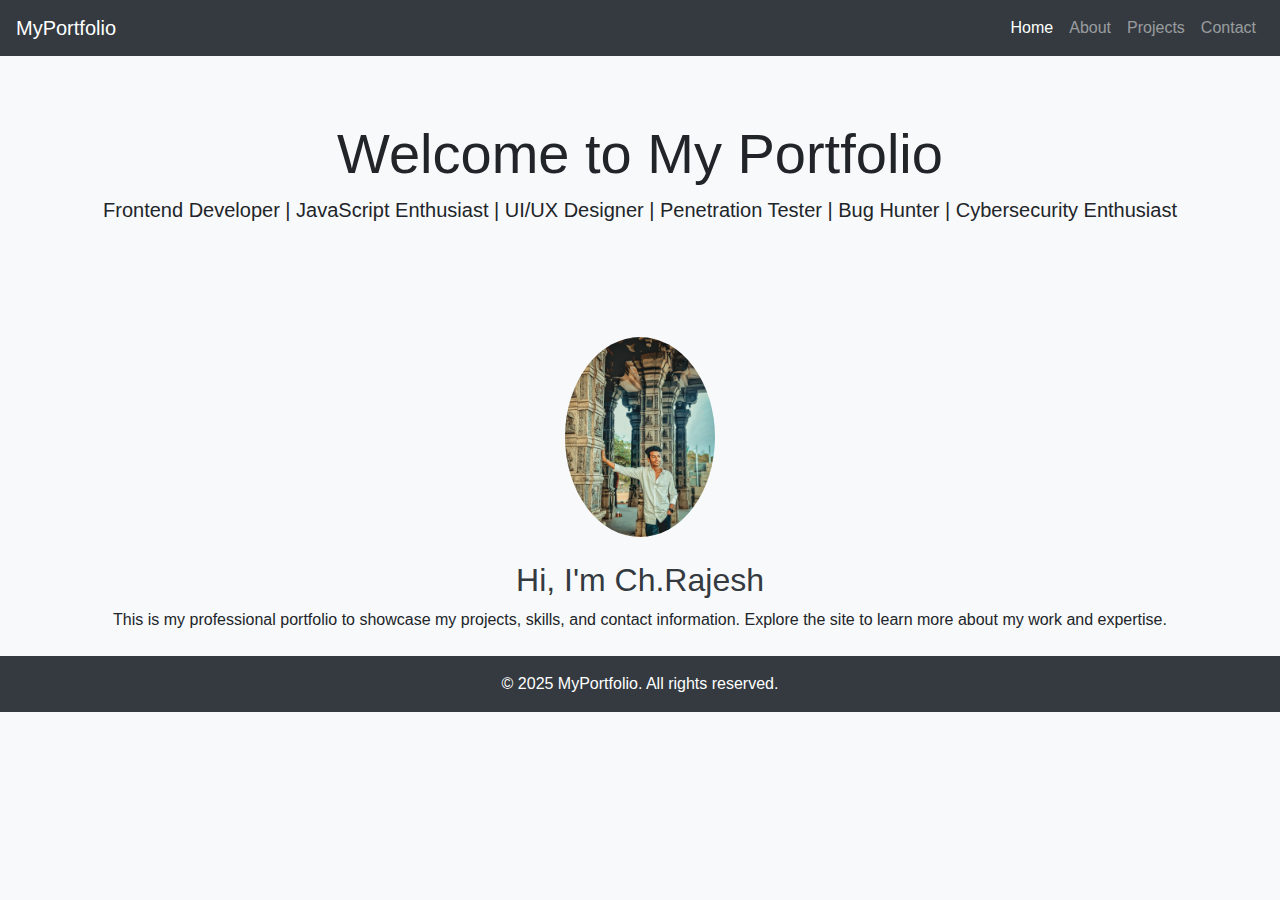
<file: portifolio/index.html>
<!DOCTYPE html>
<html lang="en">
<head>
  <meta charset="UTF-8" />
  <meta name="viewport" content="width=device-width, initial-scale=1.0"/>
  <title>My Portfolio</title>
  <link rel="stylesheet" href="https://maxcdn.bootstrapcdn.com/bootstrap/4.5.2/css/bootstrap.min.css"/>
  <link rel="stylesheet" href="styles.css"/>
</head>
<body>
  <!-- Navigation Bar -->
  <nav class="navbar navbar-expand-lg navbar-dark bg-dark">
    <a class="navbar-brand" href="index.html">MyPortfolio</a>
    <button class="navbar-toggler" type="button" data-toggle="collapse" data-target="#navbarNav">
      <span class="navbar-toggler-icon"></span>
    </button>
    <div class="collapse navbar-collapse" id="navbarNav">
      <ul class="navbar-nav ml-auto">
        <li class="nav-item active"><a class="nav-link" href="index.html">Home</a></li>
        <li class="nav-item"><a class="nav-link" href="about.html">About</a></li>
        <li class="nav-item"><a class="nav-link" href="projects.html">Projects</a></li>
        <li class="nav-item"><a class="nav-link" href="contact.html">Contact</a></li>
      </ul>
    </div>
  </nav>

  <!-- Header Section -->
  <header class="jumbotron text-center bg-light">
    <h1 class="display-4">Welcome to My Portfolio</h1>
    <p class="lead">Frontend Developer | JavaScript Enthusiast | UI/UX Designer | Penetration Tester | Bug Hunter | Cybersecurity Enthusiast</p>
  </header>

  <!-- Main Content -->
  <div class="container text-center">
    <img src="portifolio.jpg" alt="Profile" class="rounded-circle mb-4" width="150"/>
    <h2>Hi, I'm Ch.Rajesh</h2>
    <p>This is my professional portfolio to showcase my projects, skills, and contact information. Explore the site to learn more about my work and expertise.</p>
  </div>

  <!-- Footer -->
  <footer class="bg-dark text-white text-center p-3 mt-4">
    &copy; 2025 MyPortfolio. All rights reserved.
  </footer>

  <!-- Scripts -->
  <script src="https://code.jquery.com/jquery-3.5.1.slim.min.js"></script>
  <script src="https://cdn.jsdelivr.net/npm/bootstrap@4.5.2/dist/js/bootstrap.bundle.min.js"></script>
  <script src="script.js"></script>
</body>
</html>
</file>
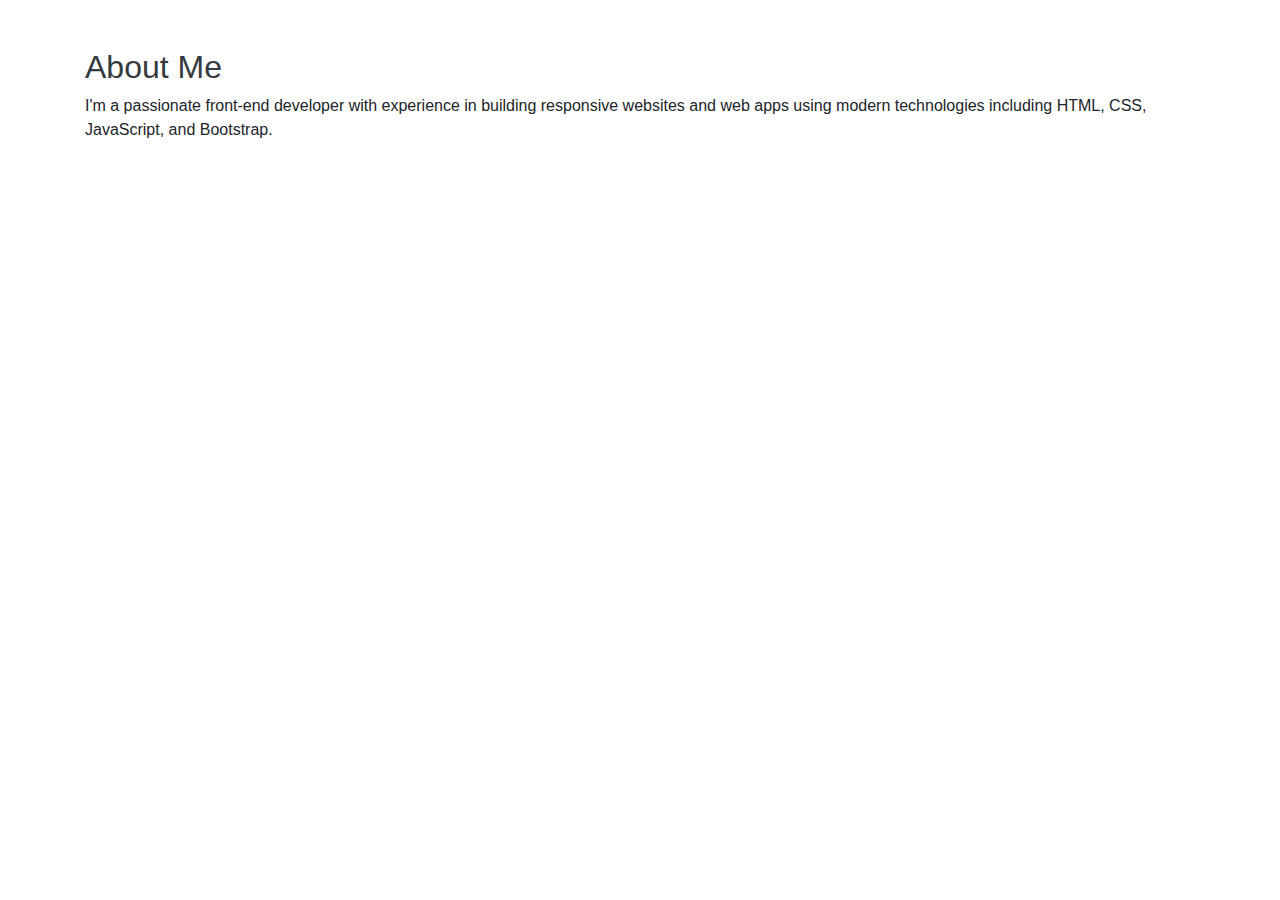
<file: portifolio/about.html>
<!DOCTYPE html>
<html lang="en">
<head>
  <meta charset="UTF-8">
  <title>About Me</title>
  <link rel="stylesheet" href="styles.css">
  <link rel="stylesheet" href="https://maxcdn.bootstrapcdn.com/bootstrap/4.5.2/css/bootstrap.min.css">
</head>
<body>
  <!-- Navbar copied from index.html -->
  <div class="container mt-5">
    <h2>About Me</h2>
    <p>I'm a passionate front-end developer with experience in building responsive websites and web apps using modern technologies including HTML, CSS, JavaScript, and Bootstrap.</p>
  </div>
  <script src="script.js"></script>
</body>
</html>
</file>
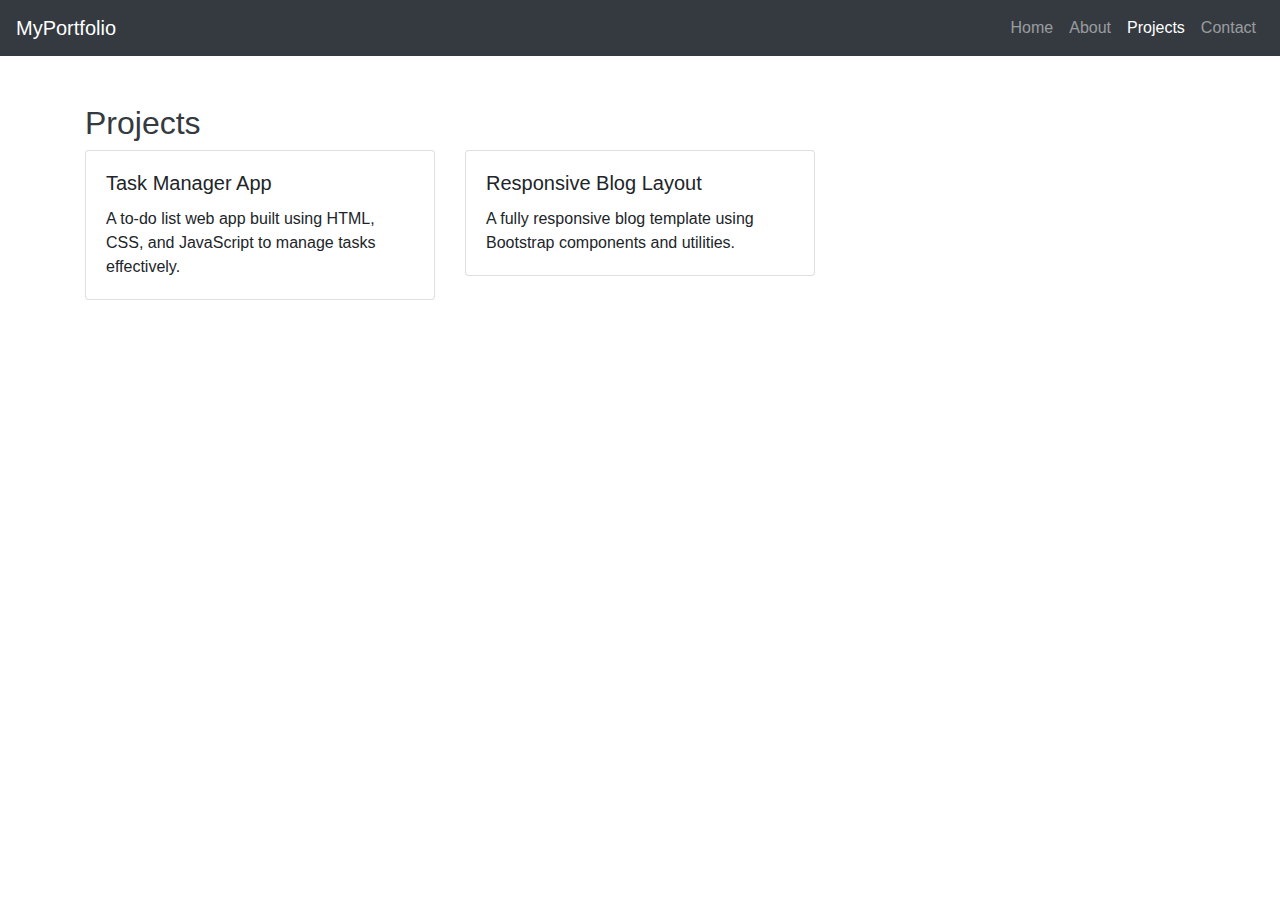
<file: portifolio/projects.html>
<!DOCTYPE html>
<html lang="en">
<head>
  <meta charset="UTF-8" />
  <title>My Projects</title>
  <link rel="stylesheet" href="styles.css"/>
  <link rel="stylesheet" href="https://maxcdn.bootstrapcdn.com/bootstrap/4.5.2/css/bootstrap.min.css"/>
</head>
<body>
  <!-- Navigation Bar -->
  <nav class="navbar navbar-expand-lg navbar-dark bg-dark">
    <a class="navbar-brand" href="index.html">MyPortfolio</a>
    <button class="navbar-toggler" type="button" data-toggle="collapse" data-target="#navbarNav">
      <span class="navbar-toggler-icon"></span>
    </button>
    <div class="collapse navbar-collapse" id="navbarNav">
      <ul class="navbar-nav ml-auto">
        <li class="nav-item"><a class="nav-link" href="index.html">Home</a></li>
        <li class="nav-item"><a class="nav-link" href="about.html">About</a></li>
        <li class="nav-item active"><a class="nav-link" href="projects.html">Projects</a></li>
        <li class="nav-item"><a class="nav-link" href="contact.html">Contact</a></li>
      </ul>
    </div>
  </nav>

  <!-- Projects Section -->
  <div class="container mt-5">
    <h2>Projects</h2>
    <div class="row">
      <!-- Project 1 -->
      <div class="col-md-4">
        <div class="card mb-4">
          <div class="card-body">
            <h5 class="card-title">Task Manager App</h5>
            <p class="card-text">A to-do list web app built using HTML, CSS, and JavaScript to manage tasks effectively.</p>
          </div>
        </div>
      </div>
      <!-- Project 2 -->
      <div class="col-md-4">
        <div class="card mb-4">
          <div class="card-body">
            <h5 class="card-title">Responsive Blog Layout</h5>
            <p class="card-text">A fully responsive blog template using Bootstrap components and utilities.</p>
          </div>
        </div>
      </div>
      <!-- Add more projects as needed -->
    </div>
  </div>

  <!-- Scripts -->
  <script src="script.js"></script>
</body>
</html>
</file>
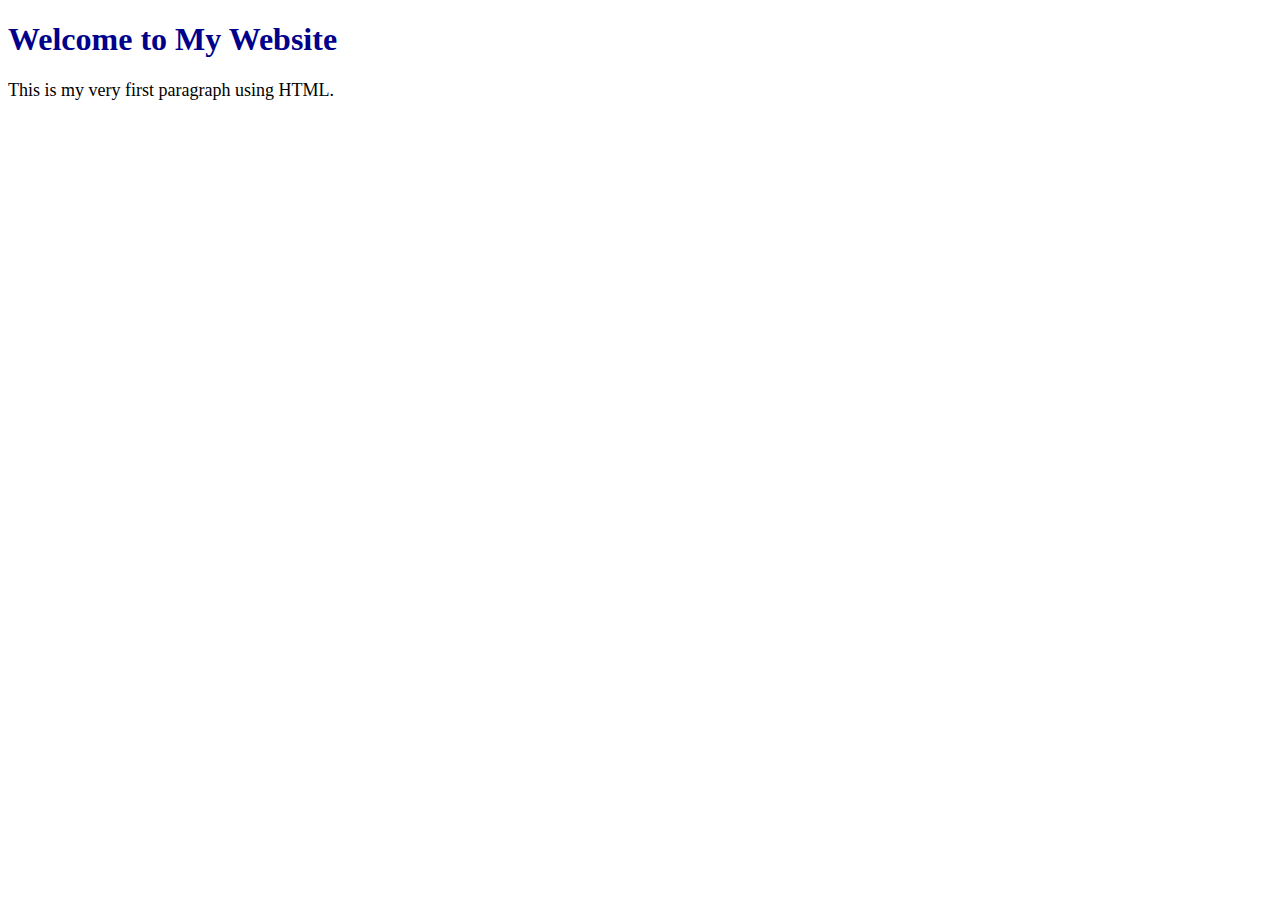
<file: week2/topic1/task3.html>
<!DOCTYPE html>
<html>
<head>
  <title>Styled Page</title>
  <link rel="stylesheet" href="task2.css">
</head>
<body>
  <h1>Welcome to My Website</h1>
  <p>This is my very first paragraph using HTML.</p>
</body>
</html>
</file>
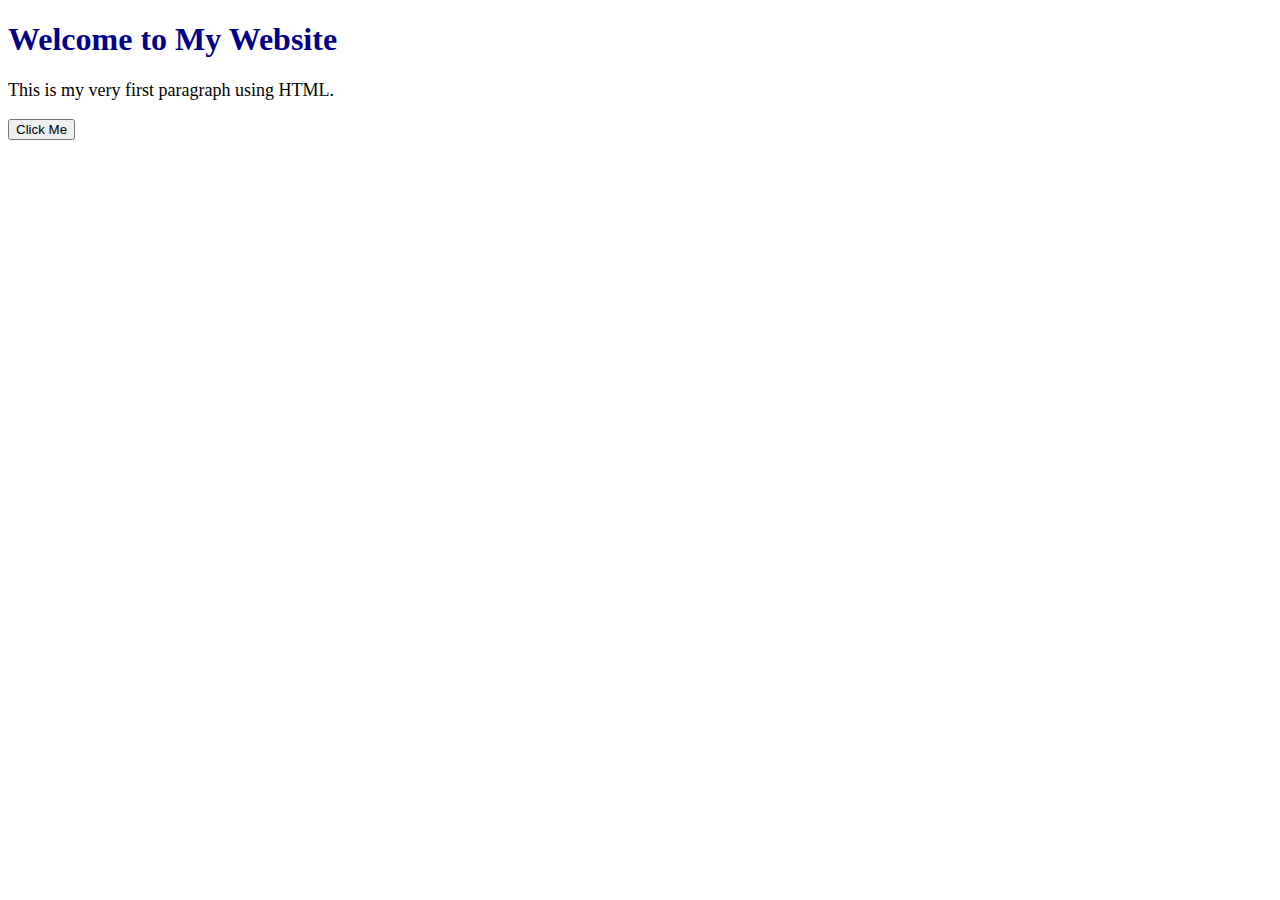
<file: week2/topic1/task4.html>
<!DOCTYPE html>
<html>
<head>
  <title>Webpage with Button</title>
  <link rel="stylesheet" href="task2.css">
</head>
<body>
  <h1>Welcome to My Website</h1>
  <p>This is my very first paragraph using HTML.</p>
  <button>Click Me</button>
</body>
</html>
</file>
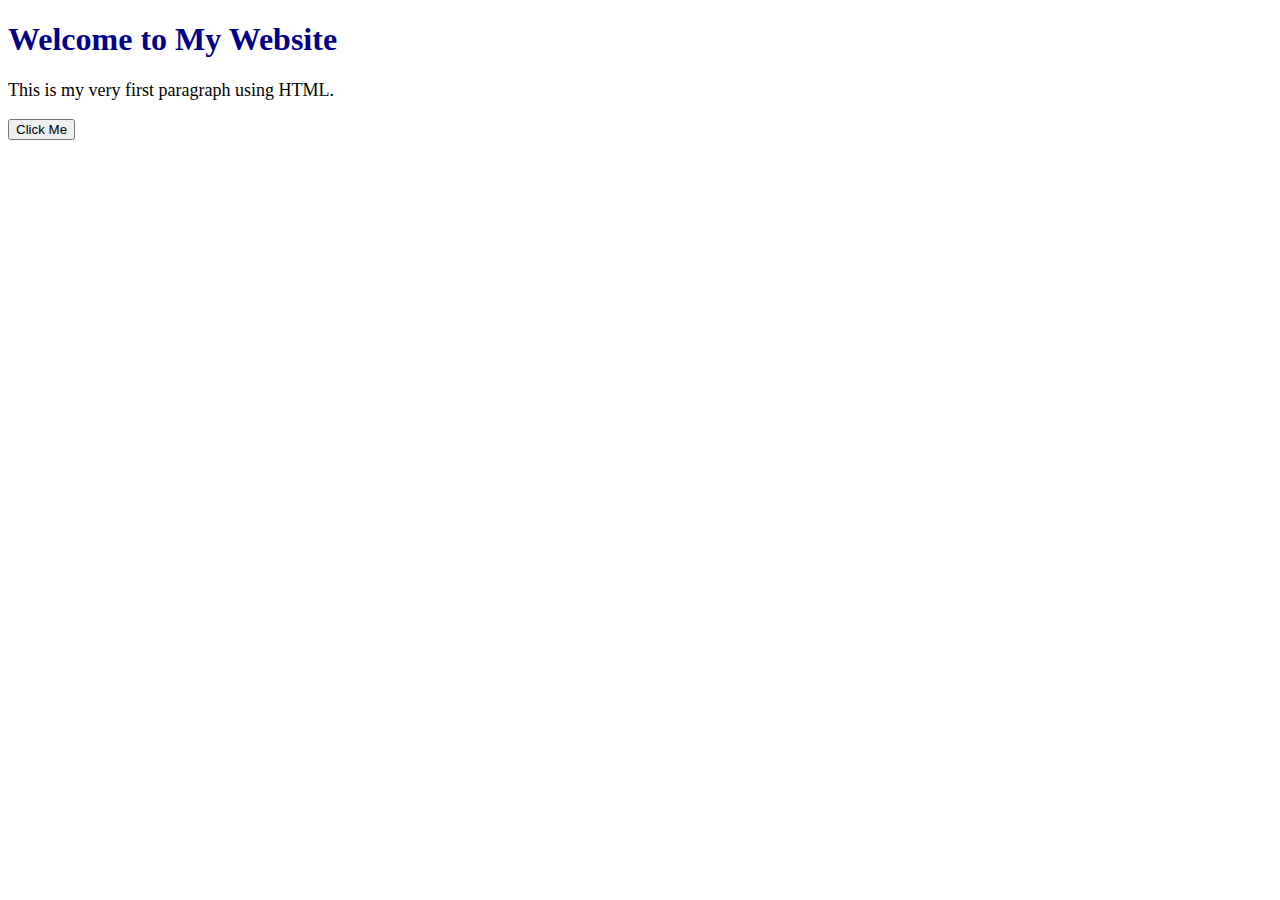
<file: week2/topic1/task5.html>
<!DOCTYPE html>
<html>
<head>
  <title>JavaScript Console Log</title>
  <link rel="stylesheet" href="task2.css">
</head>
<body>
  <h1>Welcome to My Website</h1>
  <p>This is my very first paragraph using HTML.</p>
  <button>Click Me</button>

  <script>
    console.log("Hello from JavaScript! Page has loaded.");
  </script>
</body>
</html>
</file>
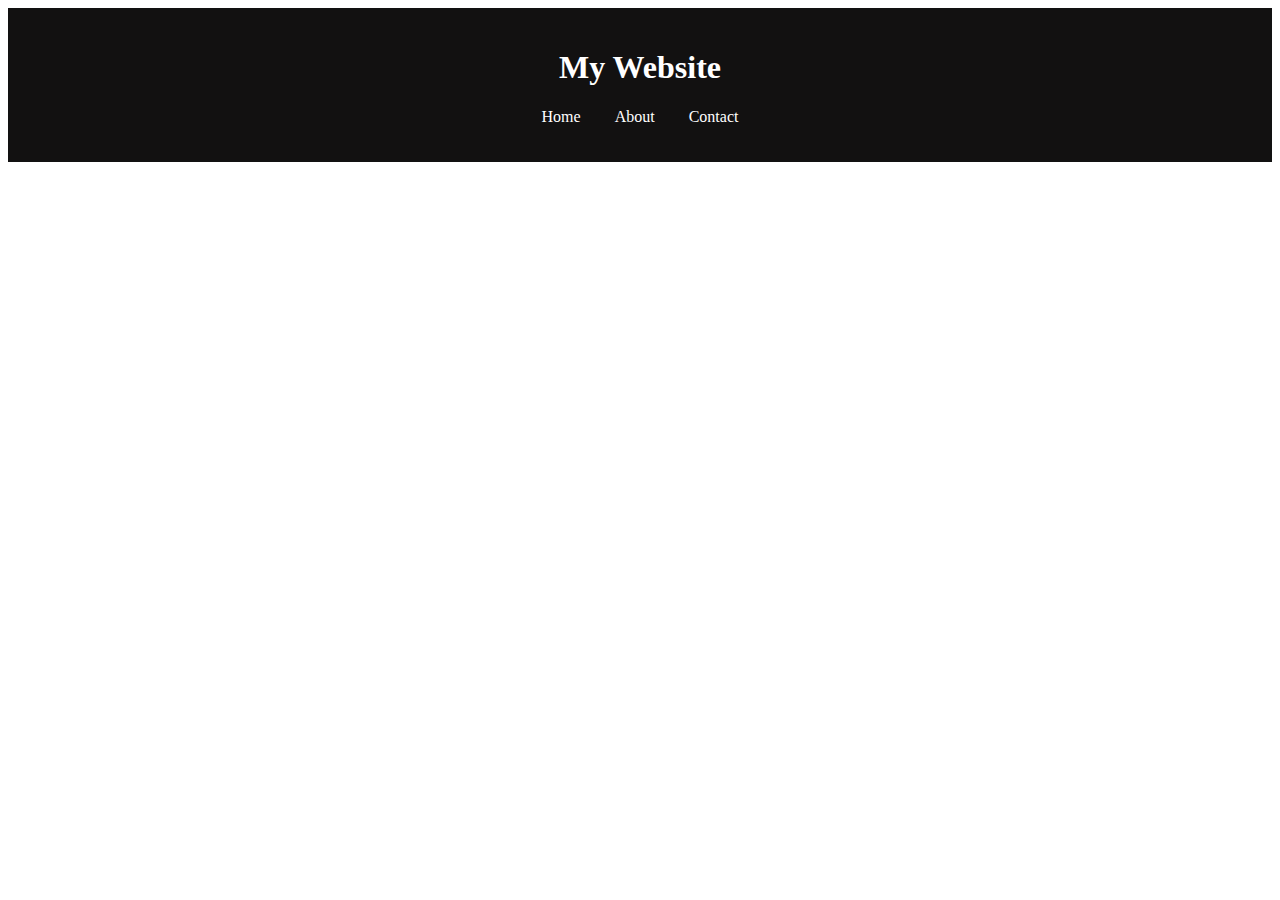
<file: week2/topic2/task1.html>
<!DOCTYPE html>
<html>
<head>
  <title>Structured Webpage</title>
  <link rel="stylesheet" href="task2.css">
</head>
<body>
  <header>
    <h1>My Website</h1>
    <nav>
      <ul>
        <li>Home</li>
        <li>About</li>
        <li>Contact</li>
      </ul>
    </nav>
  </header>
</body>
</html>
</file>
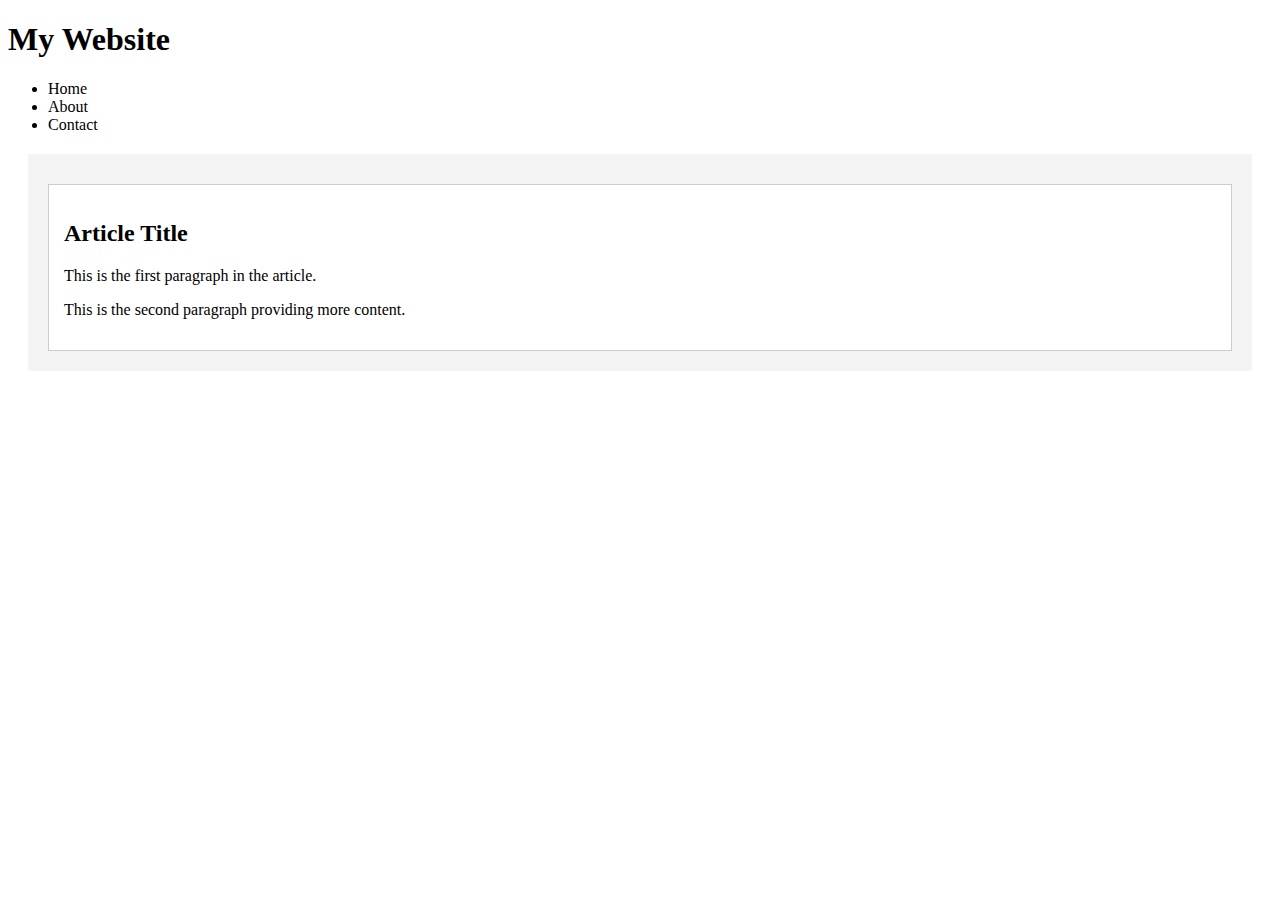
<file: week2/topic2/task3.html>
<!DOCTYPE html>
<html>
<head>
  <title>Main Content</title>
  <link rel="stylesheet" href="task4.css">
</head>
<body>
  <header>
    <h1>My Website</h1>
    <nav>
      <ul>
        <li>Home</li>
        <li>About</li>
        <li>Contact</li>
      </ul>
    </nav>
  </header>

  <main>
    <article>
      <h2>Article Title</h2>
      <p>This is the first paragraph in the article.</p>
      <p>This is the second paragraph providing more content.</p>
    </article>
  </main>
</body>
</html>
</file>
<file: portifolio/styles.css>
body {
  font-family: 'Segoe UI', Tahoma, Geneva, Verdana, sans-serif;
  background-color: #f8f9fa;
  margin: 0;
  padding: 0;
}

h2 {
  color: #343a40;
}

img {
  max-width: 100%;
  height: auto;
}
</file>
<file: week2/topic1/task2.css>
h1 {
  color: darkblue;
}

p {
  font-size: 18px;
}
</file>
<file: week2/topic2/task2.css>
header {
  background-color: #121111;
  color: white;
  padding: 20px;
  text-align: center;
}

nav ul {
  list-style: none;
  padding: 0;
}

nav li {
  display: inline;
  margin: 0 15px;
  color: #fff;
}
</file>
<file: week2/topic2/task4.css>
main {
  padding: 20px;
  margin: 20px;
  background-color: #f4f4f4;
}

article {
  margin-top: 10px;
  padding: 15px;
  background-color: white;
  border: 1px solid #ccc;
}
</file>
